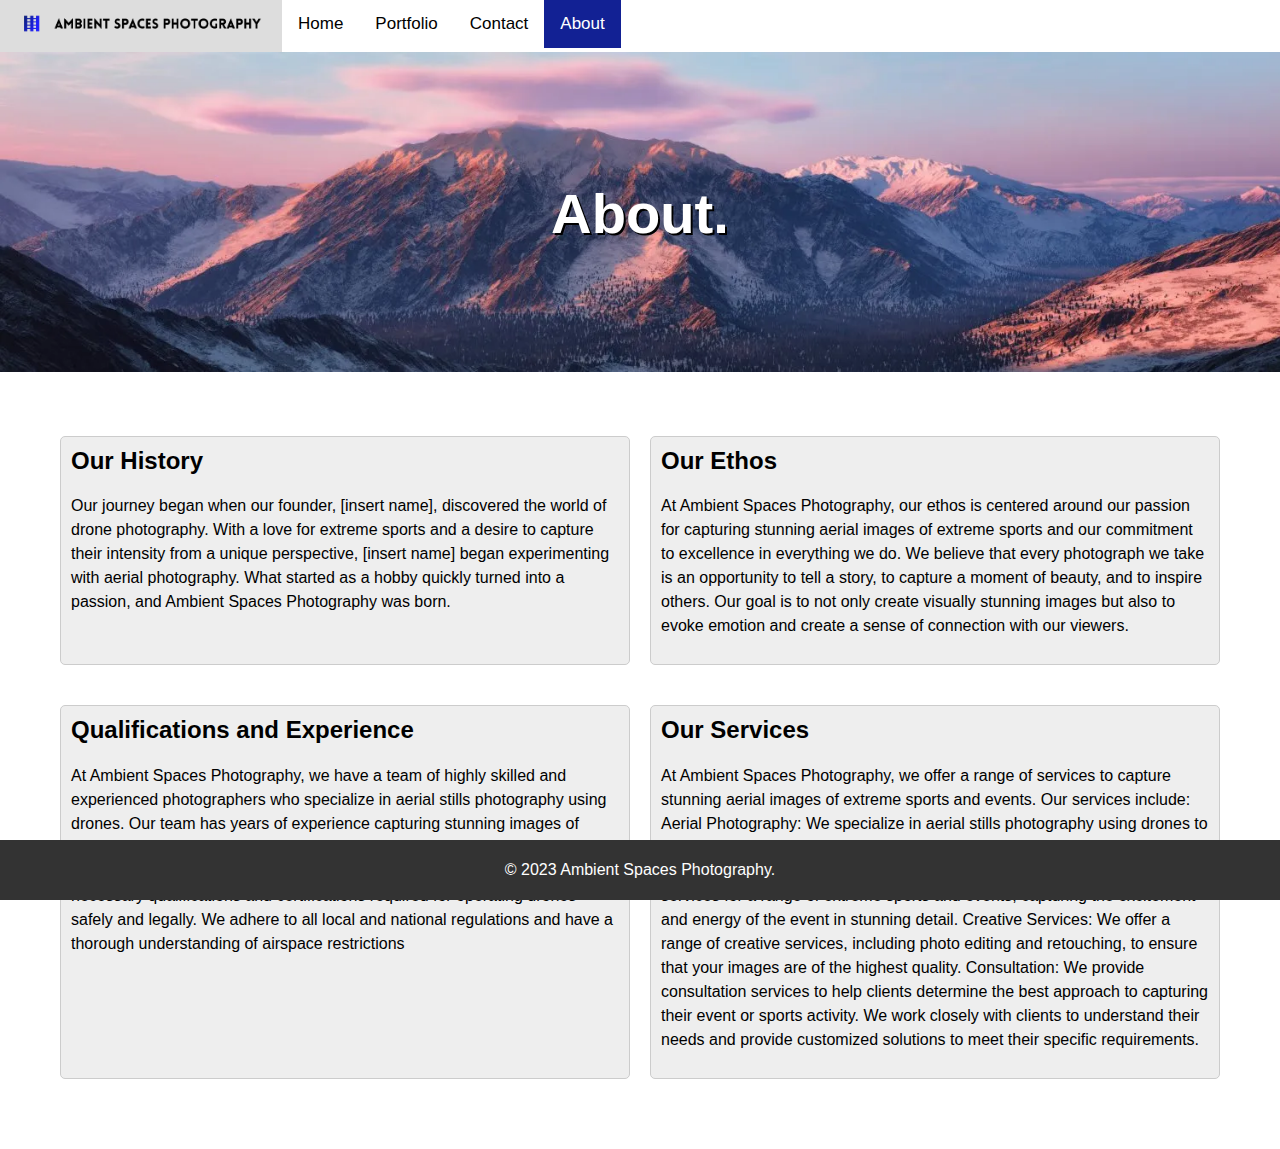
<file: about.html>
<!DOCTYPE html>
<html>
<head>
<meta name="viewport" content="width=device-width, initial-scale=1">
<link rel="stylesheet" href="https://cdnjs.cloudflare.com/ajax/libs/font-awesome/4.7.0/css/font-awesome.min.css">
<link rel="stylesheet" href="style.css">
</head>
<body>

<!-- nav bar -->
<div class="topnav" id="myTopnav">
    <a href=""><div class="logo">
        <img src="img/cover.png" width="250px" alt="Ambient Spaces Photography">
      </div></a>
  <a href="index.html" >Home</a>
  <a href="portfolio.html" >Portfolio</a>
  <a href="contact.html">Contact</a>
  <a href="about.html" class="active">About</a>
  <a href="javascript:void(0);" class="icon" onclick="myFunction()">
    <i class="fa fa-bars"></i>
  </a>
</div>


<!-- main iamge -->
<div class="header">
    <img src="img/img5.jpg" alt="Header Image">
    <div class="text">
        <h3>About.</h3>
        <!-- <h1>Responsive Image Header Full Width</h1>
        <p>Lorem ipsum dolor sit amet, consectetur adipiscing elit. Sed ac justo magna. Nulla facilisi. Nullam hendrerit diam id neque commodo, eu scelerisque turpis tincidunt.</p> -->
    </div>
  </div>

<!-- about -->
<main>
    <section class="a">
        <div class="ab">
            <h2>Our History</h2>
            <p>Our journey began when our founder, [insert name], discovered the world of drone photography. With a love for extreme sports and a desire to capture their intensity from a unique perspective, [insert name] began experimenting with aerial photography. What started as a hobby quickly turned into a passion, and Ambient Spaces Photography was born.
            </p>
        </div>
        
        <div class="ab">
            <h2>Our Ethos</h2>
            <p>At Ambient Spaces Photography, our ethos is centered around our passion for capturing stunning aerial images of extreme sports and our commitment to excellence in everything we do.
                We believe that every photograph we take is an opportunity to tell a story, to capture a moment of beauty, and to inspire others. Our goal is to not only create visually stunning images but also to evoke emotion and create a sense of connection with our viewers.</p>
        </div>
    </section>
    
    <section class="a">
        <div class="ab">
            <h2>Qualifications and Experience</h2>
            <p>At Ambient Spaces Photography, we have a team of highly skilled and experienced photographers who specialize in aerial stills photography using drones. Our team has years of experience capturing stunning images of extreme sports and events from unique and breathtaking angles.<br> Our photographers have undergone extensive training and hold the necessary qualifications and certifications required for operating drones safely and legally. We adhere to all local and national regulations and have a thorough understanding of airspace restrictions</p>
        </div>
        
        <div class="ab">
            <h2>Our Services</h2>
            <p>At Ambient Spaces Photography, we offer a range of services to capture stunning aerial images of extreme sports and events. Our services include:

                Aerial Photography: We specialize in aerial stills photography using drones to capture stunning images of extreme sports and events from unique and breathtaking angles.
                
                Event Photography: We provide event photography services for a range of extreme sports and events, capturing the excitement and energy of the event in stunning detail.
                
                Creative Services: We offer a range of creative services, including photo editing and retouching, to ensure that your images are of the highest quality.
                
                Consultation: We provide consultation services to help clients determine the best approach to capturing their event or sports activity. We work closely with clients to understand their needs and provide customized solutions to meet their specific requirements.</p>
        </div>
    </section>
</main>

  <!-- footer -->
  
  <footer>
    <p>&copy; 2023 Ambient Spaces Photography.</p>
  </footer>
  

<script>
function myFunction() {
  var x = document.getElementById("myTopnav");
  if (x.className === "topnav") {
    x.className += " responsive";
  } else {
    x.className = "topnav";
  }
}

</script>

</body>
</html>
</file>
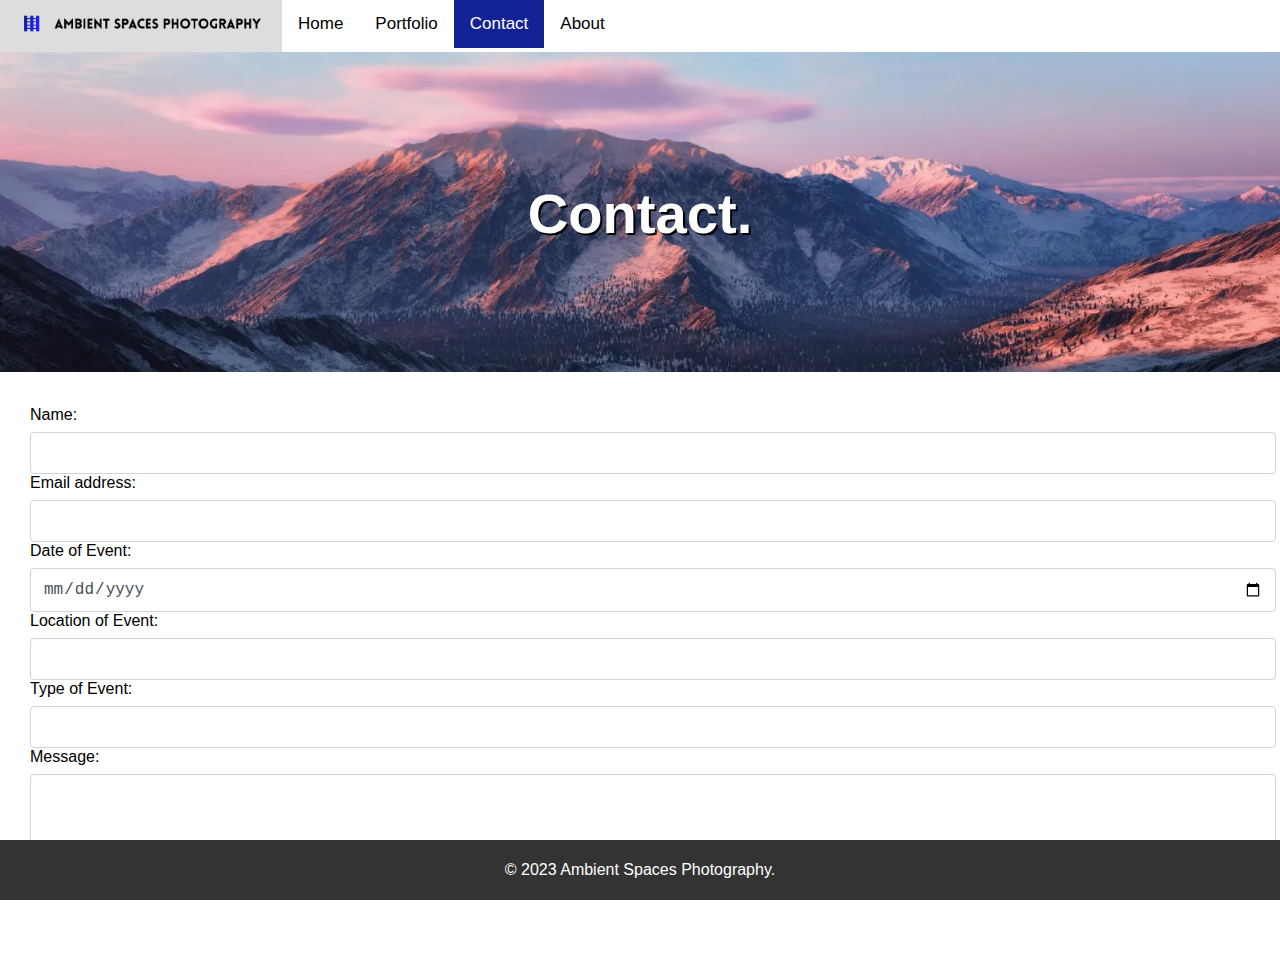
<file: contact.html>
<!DOCTYPE html>
<html>
<head>
<meta name="viewport" content="width=device-width, initial-scale=1">
<link rel="stylesheet" href="https://cdnjs.cloudflare.com/ajax/libs/font-awesome/4.7.0/css/font-awesome.min.css">
<link rel="stylesheet" href="style.css">
</head>
<body>

<!-- nav bar -->
<div class="topnav" id="myTopnav">
    <a href=""><div class="logo">
        <img src="img/cover.png" width="250px" alt="Ambient Spaces Photography">
      </div></a>
  <a href="index.html" >Home</a>
  <a href="portfolio.html" >Portfolio</a>
  <a href="contact.html" class="active">Contact</a>
  <a href="about.html" >About</a>
  <a href="javascript:void(0);" class="icon" onclick="myFunction()">
    <i class="fa fa-bars"></i>
  </a>
</div>


<!-- main iamge -->
<div class="header">
    <img src="img/img5.jpg" alt="Header Image">
    <div class="text">
        <h3>Contact.</h3>
        <!-- <h1>Responsive Image Header Full Width</h1>
        <p>Lorem ipsum dolor sit amet, consectetur adipiscing elit. Sed ac justo magna. Nulla facilisi. Nullam hendrerit diam id neque commodo, eu scelerisque turpis tincidunt.</p> -->
    </div>
  </div>

<!-- contact -->

<div class="form">
<form id="contact-form">
    <div class="form-group">
      <label for="name">Name:</label>
      <input type="text" class="form-control" id="name" required>
    </div>
    <div class="form-group">
      <label for="email">Email address:</label>
      <input type="email" class="form-control" id="email" required>
    </div>
    <div class="form-group">
      <label for="event-date">Date of Event:</label>
      <input type="date" class="form-control" id="event-date" required>
    </div>
    <div class="form-group">
      <label for="event-location">Location of Event:</label>
      <input type="text" class="form-control" id="event-location" required>
    </div>
    <div class="form-group">
      <label for="event-type">Type of Event:</label>
      <input type="text" class="form-control" id="event-type" required>
    </div>
    <div class="form-group">
      <label for="message">Message:</label>
      <textarea class="form-control" id="message" rows="3"></textarea>
    </div>
    <button type="submit" class="btn btn-primary">Submit</button>
  </form>
</div>
  

  

  <!-- footer -->
  
  <footer>
    <p>&copy; 2023 Ambient Spaces Photography.</p>
  </footer>

  
  <script src="script.js"></script>

</body>
</html>
</file>
<file: style.css>
/* nav */
body {
    margin: 0;
    font-family: Arial, Helvetica, sans-serif;
    background-color: rgb(255, 255, 255);
  }
  
  .topnav {
    overflow: hidden;
    background-color: rgb(255, 255, 255);
  }
  
  .topnav a {
    float: left;
    display: block;
    color: #000000;
    text-align: center;
    padding: 14px 16px;
    text-decoration: none;
    font-size: 17px;
  }
  
  .topnav a:hover {
    background-color: #ddd;
    color: rgb(0, 0, 0); 
  }
  
  .topnav a.active {
    background-color: rgb(7%, 13%, 58%);
    color: white;
  }
  
  .topnav .icon {
    display: none;
  }
  
  @media screen and (max-width: 620px) {
    .topnav a:not(:first-child) {display: none;}
    .topnav a.icon {
      float: right;
      display: block;
    }
  }
  
  @media screen and (max-width: 620px) {
    .topnav.responsive {position: relative;}
    .topnav.responsive .icon {
      position: absolute;
      right: 0;
      top: 0;
    }
    .topnav.responsive a {
      float: none;
      display: block;
      text-align: left;
    }
  }

  /* header */
  .header {
			position: relative;
			width: 100%;
			height: auto;
			margin: 0;
			padding: 0;
			overflow: hidden;
		}
		.header img {
			width: 100%;
			height: auto;
			object-fit: cover;
			object-position: center;
		}
		.header .text {
			position: absolute;
			top: 50%;
			left: 50%;
			transform: translate(-50%, -50%);
			color: #fff;
			font-size: 48px;
			font-weight: bold;
			text-align: center;
			text-shadow: 2px 2px #000;
		}

/* about */
#about {
    background-color: #f5f5f5;
    padding: 40px;
    text-align: center;
  }
  
  #about h2 {
    font-size: 36px;
    color: #333;
    margin-bottom: 20px;
  }
  
  #about p {
    font-size: 18px;
    line-height: 1.5;
    color: #666;
    margin-bottom: 10px;
  }
  
  #about img {
    max-width: 100%;
    margin-bottom: 10px;
  }


  /* gallery */

  .gallery {
    display: grid;
    grid-template-columns: repeat(auto-fit, minmax(200px, 1fr));
    grid-gap: 10px;
    margin-inline: 20px;

  }
  
  .gallery-item {
    position: relative;
    overflow: hidden;
  }
  
  .gallery-item img {
    display: block;
    width: 100%;
    height: auto;
    transition: transform 0.3s ease-in-out;
  }
  
  .gallery-item:hover img {
    transform: scale(1.1);
  }

  .title{
    text-align: center;
  }

  .center {
    text-align: center;
    margin-top: 14px;
    margin-bottom: 100px;
  }


  /* footer */
  footer {
    position: fixed;
    bottom: 0;
    width: 100%;
    height: 60px;
    background-color: #333;
    color: #fff;
    display: flex;
    justify-content: center;
    align-items: center;
  }
  
  footer p {
    margin: 0;
  }
  
  

  /* portfolio */


  .gallery2 {
    display: flex;
    flex-wrap: wrap;
    justify-content: center;
    align-items: center;
    margin-bottom: 50px;
  }

  .thumbnail {
    text-align: center;
    height: 250px;
    width: 250px;
    margin: 10px;
    /* float: left; */
    cursor: pointer;
}

/* Styles for the enlarged image */
.enlarged {
    position: absolute;
    top: 0;
    left: 0;
    height: 100%;
    width: 100%;
    background-color: rgba(0,0,0,0.7);
    display: none;
    align-items: center;
    justify-content: center;
}

/* Styles for the enlarged image's inner container */
.enlarged .container {
    display: flex;
    flex-direction: column;
    align-items: center;
    justify-content: center;
    position: relative;
    height: 80%;
    width: 80%;
}

/* Styles for the enlarged image */
.enlarged img {
    max-height: 100%;
    max-width: 100%;
    border: 5px solid #fff;
    box-shadow: 0 0 5px #000;
    margin: 0 auto;
    display: block;
}

/* Styles for the close button */
.close {
    position: absolute;
    top: 5px;
    right: 5px;
    cursor: pointer;
    color: #fff;
    font-size: 20px;
    font-weight: bold;
}

/* about us */



main {
    margin: 50px;
    margin-bottom: 60px;
}

h2 {
    font-size: 1.5em;
    margin-top: 0;
}

p {
    line-height: 1.5;
}

.a {
    display: flex;
    flex-wrap: wrap;
    margin-bottom: 20px;
}

.ab {
    flex: 2;
    margin: 10px;
    padding: 10px;
    background-color: #eee;
    border: 1px solid #ccc;
    border-radius: 5px;
}
  


  /* social-media */

  .social-media {
    background-color: #f5f5f5;
    padding: 20px;
    margin-bottom: 60px;
  }
  
  .social-media-header {
    text-align: center;
  }
  
  .social-media-header h3 {
    font-size: 1.5rem;
    margin: 0;
  }
  
  .social-media-icons {
    display: flex;
    justify-content: center;
    align-items: center;
    margin-top: 10px;
  }
  
  .social-media-icon {
    background-color: #fff;
    border-radius: 50%;
    box-shadow: 0 2px 4px rgba(0,0,0,.1);
    display: flex;
    justify-content: center;
    align-items: center;
    height: 50px;
    width: 50px;
    margin: 0 10px;
    text-decoration: none;
    transition: all .2s ease-in-out;
  }
  
  .social-media-icon:hover {
    transform: scale(1.1);
  }



  /* contact us page */

  .form{
    margin: 30px;
    margin-bottom: 80px;
  }

  .form-control {
    display: block;
    width: 100%;
    padding: 0.5rem 0.75rem;
    font-size: 1rem;
    font-weight: 400;
    line-height: 1.5;
    color: #495057;
    background-color: #fff;
    background-clip: padding-box;
    border: 1px solid #ced4da;
    border-radius: 0.25rem;
    transition: border-color 0.15s ease-in-out, box-shadow 0.15s ease-in-out;
   
  }
  
  .form-group label {
    display: block;
    margin-bottom: 0.5rem;
  }
  
  .btn-primary {
    color: #fff;
    background-color: #007bff;
    border-color: #007bff;
  }
  .btn-primary:hover {
    color: #fff;
    background-color: #0069d9;
    border-color: #0062cc;
  }
  .btn-primary:focus, .btn-primary.focus {
    box-shadow: 0 0 0 0.2rem rgba(0, 123, 255, 0.5);
  }
  
  
  /* Style the form error message */
  #error-message {
    color: red;
    margin-bottom: 20px;
    font-size: 14px;
  }
</file>
